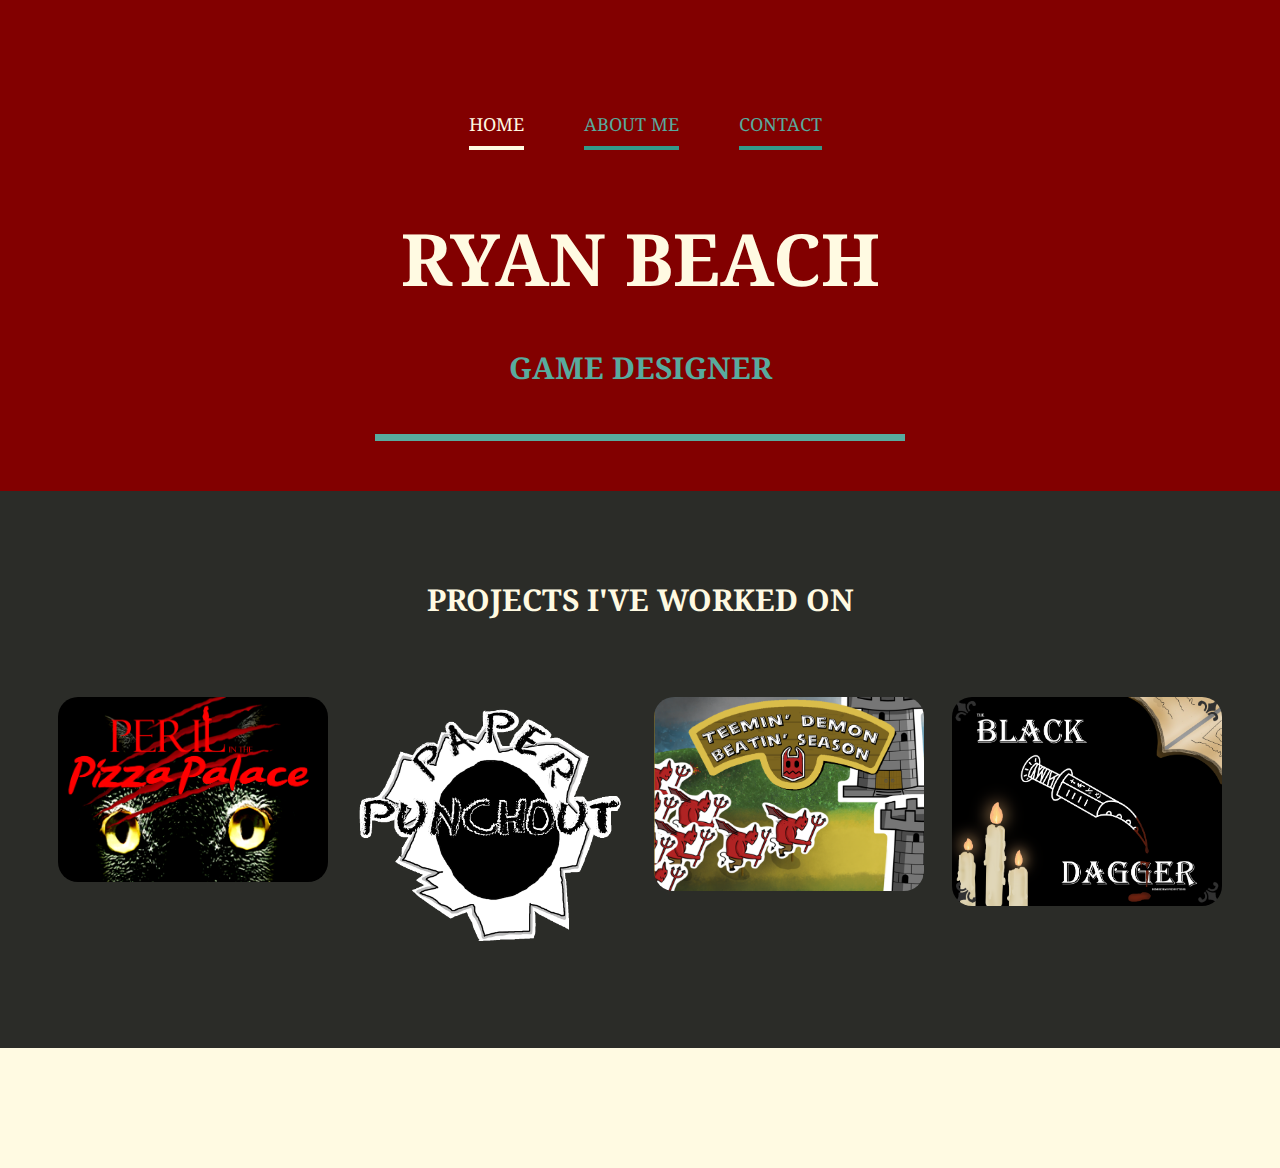
<file: index.html>
<!DOCTYPE html>
<html lang="en">
    <head>
        <meta charset="utf-8">
        <meta name="viewport" content="width=device-width, initial-scale=1, maximum-scale=1, minimum-scale=1, user-scalable=no">
        <meta http-equiv="X-UA-Compatible" content="IE=edge,chrome=1">
        <meta name="format-detection" content="telephone=no">
        <title>Ryan Beach</title>

        <link rel="stylesheet" href="css/all.css">
        <link rel="stylesheet" href="css/screen.css">
    </head>
    <body>
        <div id="wrapper" class="portfolio">
            <div class="wrapper-holder">
                <header id="header">
                    <a class="menu_trigger" href="#">menu</a>
                        <nav id="nav">
                            <ul>
                                <li><a class="active" href="index.html">Home</a></li>
                                <li><a href="about%20me.html">About Me</a></li>
                                <li><a href="contact.html">Contact</a></li>
                            </ul>
                        </nav>
                    <h1 class="logo">Ryan Beach</h1>
                    <h2 class="slogan">Game Designer</h2>
                </header>
            </div>
            <div class="wrapper-holder grey">
                <section id="main">
                    <h2>Projects I've worked on</h2>
                    <ul id="container" class="item-list">
                        <li class="item">
                            <div class="image" id="peril_img">
                                <img src="images/PizzaPalace.png" alt="" />
                                <div class="hover" id="peril_hover">
                                    <div class="item-content">
                                        <h3>Peril in the Pizza Palace</h3>
                                        <time datetime="2019-12-15">Made: 12/15/19</time>
                                        <p>A satirical Horror game based in the world of the Dresden Files, made in a 5 week sprint for class.</p>
                                        <p class="my_job">As design lead in this project, I built parts of the UI, co-authored the level, and wrote code to enhance the ambience of the level.</p>
                                        <a class="repo" href="https://github.com/Yoshi32123/GDD2_Project3">Repository</a>
                                        <a class="build" href="https://drive.google.com/drive/folders/1Ssl1MKQ1HZRMzFnk3afABfuX-q2_W-Am?usp=sharing">Build</a>
                                    </div>
                                </div>
                            </div>
                        </li>
                        <li class="item">
                            <div class="image" id="punchout_img">
                                <img src="images/PaperPunchout.png" alt="" />
                                <div class="hover" id="punchout_hover">
                                    <div class="item-content">
                                        <h3>Paper Punchout</h3>
                                        <time datetime="2019-4-30">Made: 4/30/19</time>
                                        <p>A local multiplayer party-styled fighting game made in an 8 week sprint for class.</p>
                                        <p>This project did not have hard set roles, but I mostly did design work. I designed and set up the UI of most screens, and came up with a fitting art style for the group's idea for the game.</p>
                                        <a class="repo" href="https://github.com/jon101514/IGME-450_Game3">Repository</a>
                                        <a class="build" href="https://drive.google.com/drive/folders/1IlzybOlONjJcxGt_qmXVuzpaf9trO-rb?usp=sharing">Build</a>
                                    </div>
                                </div>
                            </div>
                        </li>
                        <li class="item">
                            <div class="image" id="teemin_img">
                                <img src="images/Teemin.png" alt="" />
                                <div class="hover" id="teemin_hover">
                                    <div class="item-content">
                                        <h3>Teemin' Demon Beatin' Season</h3>
                                        <time datetime="2019-11-1">Made: 11/1/19</time>
                                        <p>A casual puzzle game set in the world of Ethshar, made in Unity in a 5 week sprint for class.</p>
                                        <p>I acted as design lead in this group project. I came up with the foundational idea for the game, as well as the art style. I also designed the majority of the maps in the game.</p>
                                        <a class="repo" href="https://github.com/Yoshi32123/TeeminDemonBeatinSeason">Repository</a>
                                        <a class="build" href="https://drive.google.com/drive/folders/1QUfoTLkSyh1knBLyuopfJ2ViqOWBw2kO?usp=sharing">Build</a>
                                    </div>
                                </div>
                            </div>
                        </li>
                        <li class="item">
                            <div class="image" id="dagger_img">
                                <img src="images/BlackDaggerCover.png" alt="" />
                                <div class="hover" id="dagger_hover">
                                    <div class="item-content">
                                        <h3>The Black Dagger</h3>
                                        <time datetime="2019-9-27">Made: 9/27/19</time>
                                        <p>A board game made in a 5 week sprint, set in Ethshar. Gameplay is 4 vs 1, with a heavy emphasis on movement and planning.</p>
                                        <p>I was design lead for this group project, coming up with and expanding on ideas for the game mechanics and visuals. Additionally, I designed the map.</p>
                                        <a id="drive" href="https://drive.google.com/drive/folders/1iOZOzu9-kV2GBYK1QbH_loE7byl7tRDs?usp=sharing">Materials</a>
                                    </div>
                                </div>
                            </div>

                        </li>
                    </ul>
                </section>
            </div>
            <footer id="footer">
                <div class="footer-content">
                </div>
            </footer>	
        </div>
    </body>
</html>
</file>
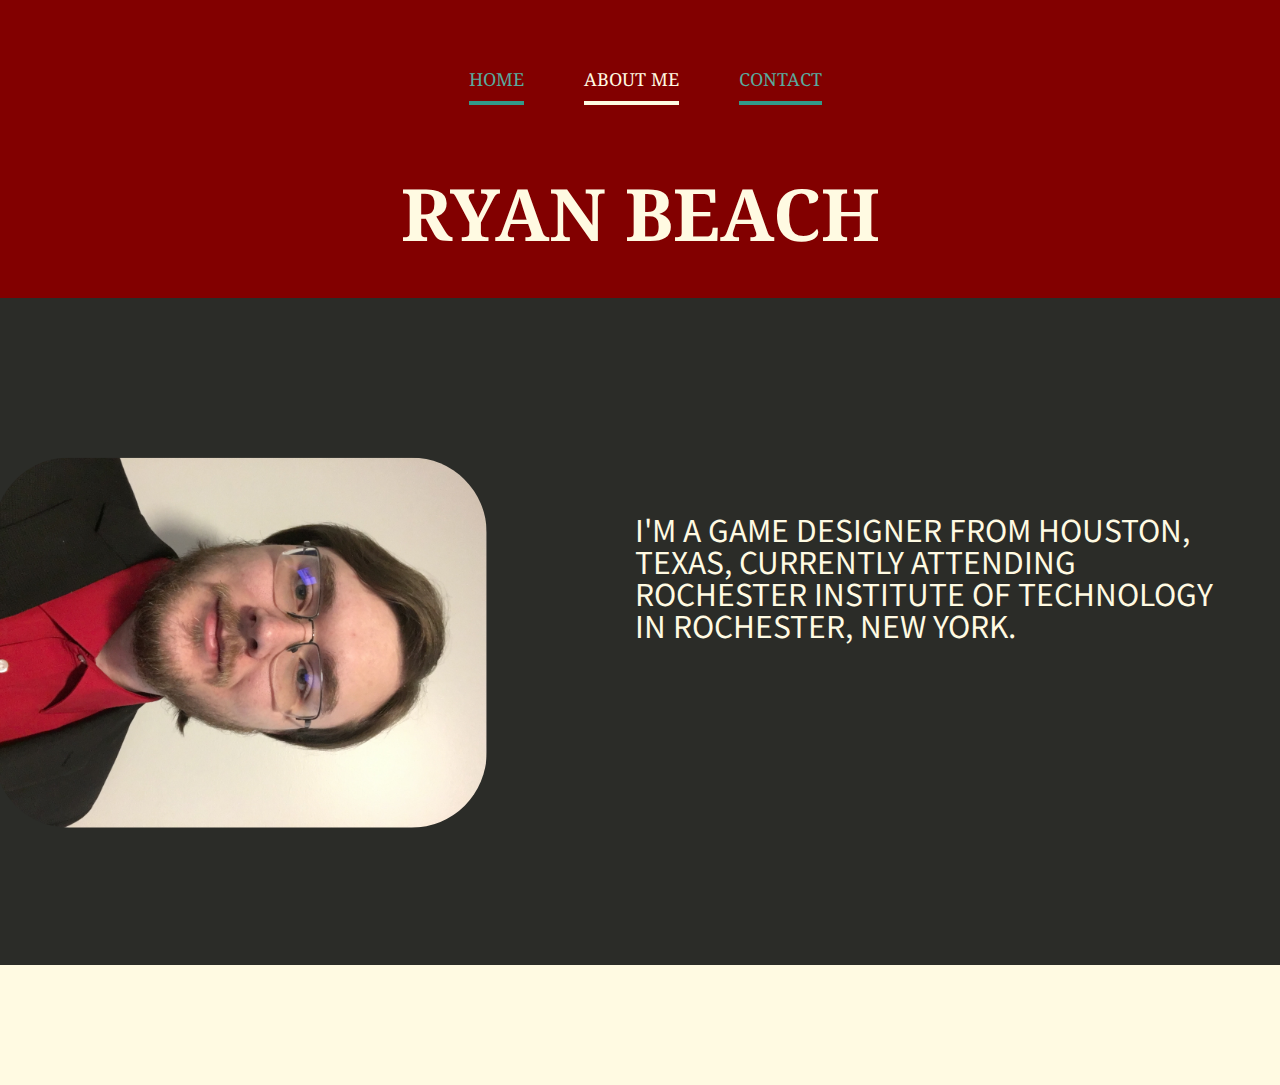
<file: about me.html>
<!DOCTYPE html>
<html lang="en">
    <head>
        <meta charset="utf-8">
        <meta name="viewport" content="width=device-width, initial-scale=1, maximum-scale=1, minimum-scale=1, user-scalable=no">
        <meta http-equiv="X-UA-Compatible" content="IE=edge,chrome=1">
        <meta name="format-detection" content="telephone=no">
        <title>Ryan Beach</title>
        <link rel="stylesheet" href="css/all.css">
        <link rel="stylesheet" href="css/screen.css">
    </head>
    <body>
        <div id="wrapper">
            <div class="wrapper-holder">
                <header class="header_other">
                    <a class="menu_trigger" href="#">menu</a>
                        <nav id="nav">
                            <ul>
                                <li><a href="index.html">Home</a></li>
                                <li><a class="active" href="about%20me.html">About Me</a></li>
                                <li><a href="contact.html">Contact</a></li>
                            </ul>
                        </nav>
                    <h1 class="logo">Ryan Beach</h1>
                </header>
            </div>
            <div class="wrapper-holder grey">
                <section id="main">
                    <div class="images_holder"><img id="me" src="images/me.jpg" alt=""></div>
                    <div class="box_contact">
                        <span id="about">
                            <p>I'm a Game Designer from Houston, Texas, currently attending Rochester Institute of Technology in Rochester, New York.</p>
                        </span>
                    </div>
                    <div class="clear"></div>
                </section>
            </div>
            <footer id="footer">
                <div class="footer-content">

                </div>
            </footer>	
        </div>
    </body>
</html>
</file>
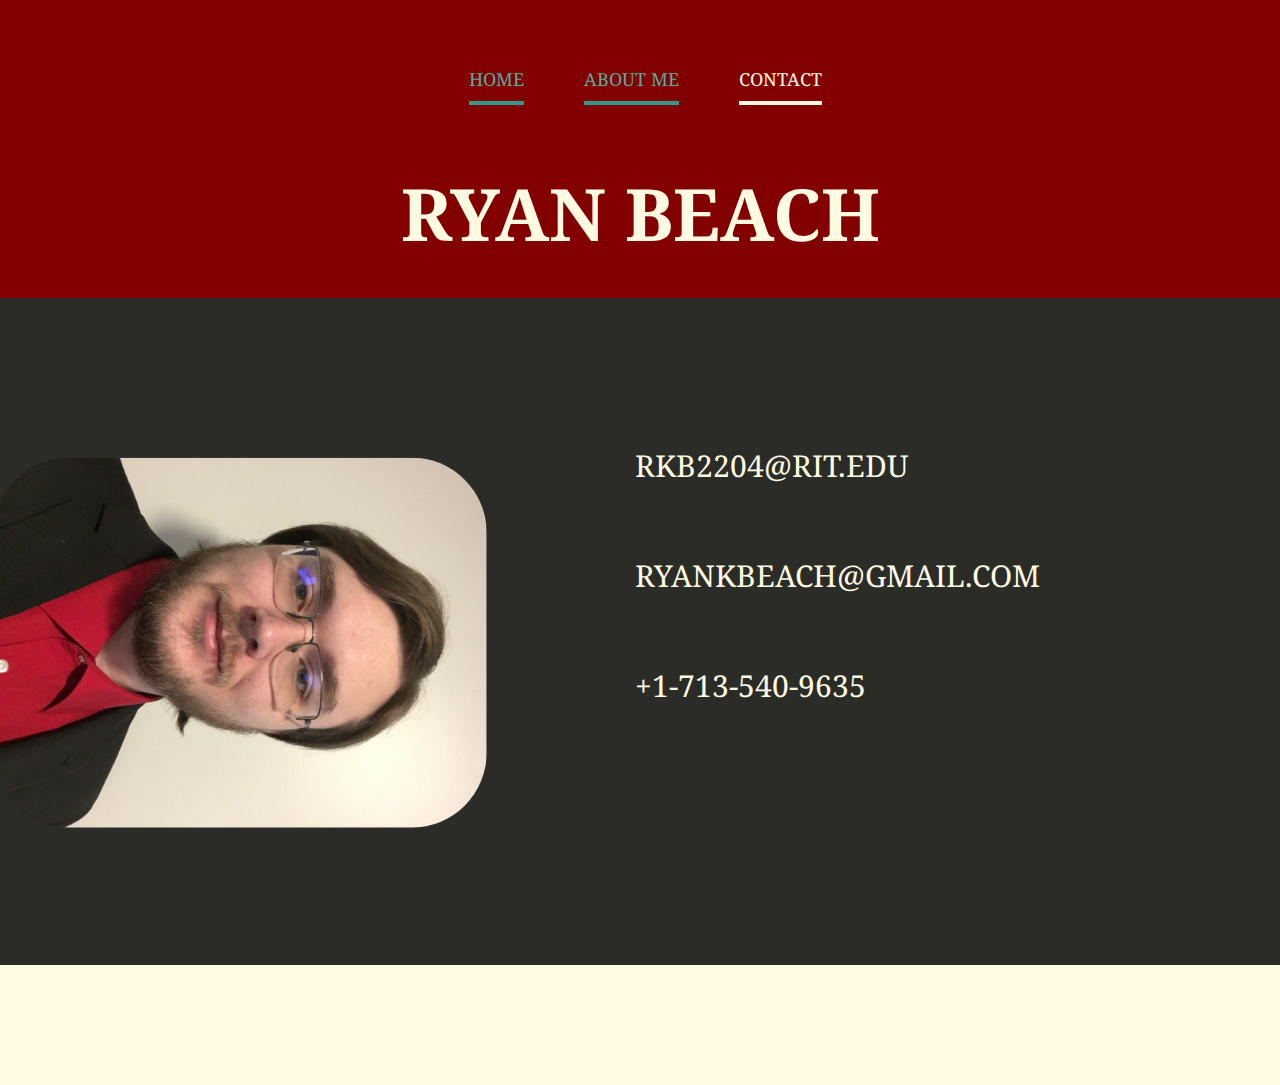
<file: contact.html>
<!DOCTYPE html>
<html lang="en">
    <head>
        <meta charset="utf-8">
        <meta name="viewport" content="width=device-width, initial-scale=1, maximum-scale=1, minimum-scale=1, user-scalable=no">
        <meta http-equiv="X-UA-Compatible" content="IE=edge,chrome=1">
        <meta name="format-detection" content="telephone=no">
        <title>Ryan Beach</title>
        <link rel="stylesheet" href="css/all.css">
        <link rel="stylesheet" href="css/screen.css">
    </head>
    <body>
        <div id="wrapper">
            <div class="wrapper-holder">
                <header class="header_other">
                    <a class="menu_trigger" href="#">menu</a>
                        <nav id="nav">
                            <ul>
                                <li><a href="index.html">Home</a></li>
                                <li><a href="about%20me.html">About Me</a></li>
                                <li><a class="active" href="contact.html">Contact</a></li>
                            </ul>
                        </nav>
                    <h1 class="logo">Ryan Beach</h1>
                </header>
            </div>
            <div class="wrapper-holder grey">
                <section id="main">
                    <div class="images_holder"><img id="me" src="images/me.jpg" alt=""></div>
                    <div class="box_contact">
                        <span class="email">rkb2204@rit.edu</span>
                        <span class="email">ryankbeach@gmail.com</span>
                        <span class="phone">+1-713-540-9635</span>
                    </div>
                    <div class="clear"></div>
                </section>
            </div>
            <footer id="footer">
                <div class="footer-content">

                </div>
            </footer>	
        </div>
    </body>
</html>
</file>
<file: css/all.css>
@import url('https://fonts.googleapis.com/css?family=Noto+Sans+JP|Noto+Serif&display=swap');

html, body, div, span, applet, object, iframe, p, blockquote, pre, a, abbr, acronym, address, big, cite, code, del, dfn, em, img, ins, kbd, q, s, samp, small, strike, sub, sup, tt, var, b, u, i, center, dl, dt, dd, ol, ul, li, fieldset, form, label, legend,
table, caption, tbody, tfoot, thead, tr, th, td, article, aside, canvas, details, figcaption, figure, footer, header, hgroup, menu, nav, section, summary, time, mark, audio, video {
	margin: 0;
	padding: 0;
	border: 0;
	font-size: 100%;
	font-family: 'Noto Sans Jp', sans-serif;
	vertical-align: baseline;
}
h1, h2, h3, h4, h5, h6, title {
	margin: 0;
	padding: 0;
	border: 0;
	font-size: 100%;
    font-family: 'Noto Serif', sans-serif;
	vertical-align: baseline;
}
article, aside, details, figcaption, figure, 
footer, header, hgroup, menu, nav, section {
	display: block;
}
img {
	vertical-align: middle;
}
ol, ul {
	list-style: none;
}
body, html {height: 100%;}
body{
	margin:0;
	color:#fffae2;
	font:18px Arial, Helvetica, sans-serif;
	-webkit-text-size-adjust: none; 
}
img{border-style:none; vertical-align: top;}
a{text-decoration:none; color:#fffae2;}
a:hover{text-decoration:underline;}
#wrapper{
	width:100%;
	height: 100%;
	display:table;
}
.wrapper-holder {
	width:100%;
    display:table-row;
    background: #820000;
}
.wrapper-holder.grey{background: #2b2c28;}
#header {
	max-width: 1170px;
	margin: 45px auto 0;
	padding: 65px 0 50px;
	position:relative;
}
.header_other{
    max-width: 1170px;
	margin: 0 auto;
	padding: 65px 0 25px;
	position:relative;
}
.menu_trigger{
	width: 31px;
	height: 31px;
	right:0;
	background: url(../images/btn_mobile_menu.png) no-repeat;
	text-indent: -9999em;
	display: none;
	top: 5px;
	position: absolute;
}
.logo {
	text-align:center;
	font-family: 'Noto Serif', serif;
	font-weight:bold;
	color: #fffae2;
	font-size: 72px;
	line-height: 74px;
	display: block;
	text-transform: uppercase;
	margin: 85px 0 23px;
}
#nav {
	position: relative;
	display: table;
	margin: 0 auto 22px;
	padding: 0 0 0 10px;
}
#nav ul {
	text-align: center;
}
#nav ul li {
	float: left;
	padding: 0 0 0 60px;
}
#nav ul li:first-child{padding: 0;}
#nav ul a {
	color: #58ab9e;
	font-size: 18px;
	line-height: 20px;
	text-transform: uppercase;
	padding: 0 0 10px;
	border-bottom: 4px solid #339989;
	font-family: 'Noto Serif', serif;
	font-weight: normal;
}
#nav ul a:hover{
	color: #fffae2;
	border-bottom: 4px solid #fffae2;
	text-decoration: none;
	-webkit-transition: all 0.5s ease-in-out;
-moz-transition: all 0.5s ease-in-out;
-o-transition: all 0.5s ease-in-out;
transition: all 0.5s ease-in-out;
}
#nav ul a.active{
    	color: #fffae2;
	border-bottom: 4px solid #fffae2;
	text-decoration: none;
}
h2.slogan{
	display: block;
	text-align: center;
	text-transform: uppercase;
	font-family: 'Noto Serif', serif;
	font-size: 30px;
	line-height: 32px;
	color: #58ab9e;
	padding: 34px 0 50px 0;
    border-bottom: 7px solid #58ab9e;
    margin: auto 320px
}
/*main*/
#main{
	max-width: 1170px;
	margin: 0 auto;
	padding: 93px 0 76px;
	position:relative;
}
#main h2{
	display: block;
	text-align: center;
	text-transform: uppercase;
	font-family: 'Noto Serif', serif;
	font-size: 30px;
	line-height: 32px;
	color: #fffae2;
	margin: 0 0 81px;
}
#me{
    transform:rotate(90deg);
    border-radius:75px;
}

/*portfolio*/
.item-list {
	text-align:center;
	margin: 0 0 0 -24px;
}
.item-list li {
	display:inline-block;
	margin: 0 0 25px 24px;
	vertical-align: top;
}
.item {
	text-align: center;
	width: 270px;
	margin: 0 auto;
}
.item .image {
	position: relative;
}
.item .image img {
	max-width: 100%;
	height:auto;
	border-radius: 20px;
}
.hover {
    display: block;
	height: 100%;
    position: absolute;
    width: 100%;
    top: 0;
    background: #131515;
	opacity: 0.95;
	border-radius: 20px;
    overflow: visible;
    visibility: hidden;
}
#peril_hover {
    height:321px;
}
#punchout_hover {
    height: 345px
}
#teemin_hover {
    height: 345px;
}
#dagger_hover {
    height: 343px;
}
.hover:hover {
    visibility: visible;
}
.image:hover > .hover {
    visibility: visible;
}
.item-content {
    color: #fffae2;
    height: 100%;
    width: 100%;
}
.item-content h3 {
    padding: 10px 0;
    font-size: .95em;
}
.item-content p {
    padding: 0 10px 10px;
    font-size: .9em
}
.item-content a {
    padding: 0 10px 10px;
    text-decoration:underline;
    transition: color .25s ease-in-out;
}
.item-content a:hover {
    color: #58ab9e;
}
.repo {
    float: left;
}
.build {
    float: right;
}
.item-content time{
    font-size: 0.85em;
    padding: 0 0 10px;
}
/*contact*/
.clear{clear: both;}
.images_holder{
	float: left;
	margin:5px 130px 0 0;
	width: 370px;
}
.images_holder img{
	width: 100%;
	height: auto;
	display: inline;
}
.box_contact{
	overflow:hidden;
	margin: 54px 0 0 0;
}
.box_contact span{
	color: #fffae2;
	font-family: 'Noto Serif', serif;
	font-size: 30px;
	line-height: 32px;
	text-transform: uppercase;
	display: block;
	margin: 0 0 55px;
	padding: 5px 0 18px 80px;
}
/*footer*/
#footer {
    width:100%;
    overflow:hidden;
    display:table-footer-group;
    background:#fffae2;
}
.footer-content {
	max-width: 1170px;
	margin: 0 auto;
	padding: 100px 0 20px;
	color: #2b2c28;
}
#about {
    padding-top: 68px;
    padding-bottom: 50px;
}
}
</file>
<file: css/screen.css>
@media only screen and (max-width : 1210px) {
}
@media only screen and (max-width : 1190px) {
	#main {margin:0 20px;}
	.box_timeline_holder{padding: 0 0 0 60px;}
	.box_timeline{padding: 0 60px 0 0;}
	.box_timeline ul li{margin: 0 0 0 25px;}
	.skills_holder .column{width: 450px;}
	.plagin_list li{margin: 0 0 0 2%;display: inline-block;float: none;width: 10%;height: 110px;}
	.item-list{margin: 0;}
/* 	.item-list li{ width: 30%; margin-left: 0;text-align: center;} */

	#container.item-list{width: 900px; margin: 0 auto;}
}
@media only screen and (max-width : 1130px) {
	.box_timeline_holder{padding: 0 0 0 40px;}
	.box_timeline{padding: 0 40px 0 0;}
	.box_timeline ul li{margin: 0 0 0 15px;}
	.images_holder{margin: 5px 80px 0 0;}
	.box_contact span{font-size: 25px;}
}
@media only screen and (max-width : 1100px) {
	.plagin_list li{ }
}
@media only screen and (max-width : 1050px) {
	.box_timeline_holder{padding: 0 0 0 20px;}
	.box_timeline{padding: 0 20px 0 0;}
	.box_timeline ul li{margin: 0 0 0 5px;}
	.plagin_list li{ height: 90px;}
/* 	.item-list li{ width: 49%;} */
}
@media only screen and (max-width : 980px) {

	#nav {float:none; width: 100%;}
	#nav ul {
		text-align:center;
		margin:0;
	}
	#nav ul li {
		display:inline-block;
		padding: 0 15px;
		float:none;
	}
	.logo {
		margin: 0 auto 20px;
		font-size: 62px;
		line-height: 70px;
	}
	#header {
		padding: 20px 10px;
	}
	.box_timeline_holder{padding: 0 0 0 10px;}
	.box_timeline{padding: 0 10px 0 0;}
	.box_timeline ul li{margin: 0;width: 20%;}
	.skills_holder .column{
		width: 100%;
		float: none;
		display: block;
	}
	.skills_holder .column.column-add {padding: 0 !important;}
	.plagin_list.none{display: block;width: 540px;margin: 0 auto 30px;}
	.plagin_list{display: none;}
	.plagin_list.none li{height: 121px;width: 121px;}
	.box_contact span{font-size: 23px;margin: 0 0 40px;}
	.images_holder{margin: 5px 30px 0 0;width: 300px;}
	.box_contact{margin: 40px 0 0 0;}
	#main .skills_holder h2{margin: 0 0 25px;}
	h2.slogan{
		padding-bottom: 14px;
	}
	#container.item-list{width: 600px;}
	.sub_nav li{padding:10px 0;}
}
@media only screen and (max-width : 840px) {
	.box_timeline ul li{margin: 0;width: 100%;float: none;}
	#main h2{margin: 0 0 30px;}
	.images_holder {
		margin: 5px auto 20px;
		width: 300px;
		float: none;
	}
	.box_contact {
		margin: 40px auto 0;
		width: 460px;
	}
	.box_timeline_holder,.box_timeline{background: none;}
}
@media only screen and (max-width : 768px) {
	.footer-content {padding: 45px 10px 20px;}
	.menu_trigger {
		display: block;
		top: 28px;
	}
	#nav {display: none;padding: 0;margin: 0 0 25px;top: 20px;}
	#nav ul li {
		display:block;
		padding: 0;	
	}
	#nav ul a {
		display:block;
		padding: 8px;
	}
	#nav ul a:hover {
		color: #fff;
		text-decoration:none;
	}
	.footer-content .social{margin: 0 auto 30px;}
	.footer-content .social li{margin: 0 0 0 4px; width: 50px; height: 50px;}
	.footer-content .social li.email a{	background-size: 20px auto;	}
	.footer-content .social li.facebook a{	background-size: 15px auto;	}
	.footer-content .social li.google a{	background-size: 20px auto;	}
	.footer-content .social li.twitter a{	background-size: 20px auto;	}
	.footer-content .social li.pinterest a{	background-size: 20px auto;	}
	.footer-content .social{width: 269px;}
	.logo {font-size: 56px;line-height: 68px;}
	#wrapper.inner .menu_trigger,#wrapper.portfolio .menu_trigger{top: 6px;}
}
@media only screen and (max-width : 680px) {
	#container.item-list{width: 300px;}
	.item-list li{margin-left:0;}
}
@media only screen and (max-width : 640px) {
	.menu_trigger {
		top: 25px;
	}
	.plagin_list.none{width: 480px;}
	.plagin_list.none li{width: 20%;margin: 0 0 0 2%;height: 95px;}
	.skills_holder{margin: 0 0 10px;}
	.logo{
		font-size: 54px;
		line-height: 60px;
	}
}
@media only screen and (max-width : 600px) {
/* 	.sub_nav li{padding: 0 0 0 30px;} */
	.logo{
		font-size: 46px;
		line-height: 56px;
	}
/* 	.item{
		width: 180px;
	}
	.item .item-content{
		height: 180px;
	}
	.item .item-content p{
		display: none
	} */
}
@media only screen and (max-width : 550px) {
	.plagin_list.none{width: 420px;}
	.plagin_list.none li{width: 20%;margin: 0 0 0 2%;height: 84px;}
	.sub_nav li{padding: 0;text-align: center;margin: 0 0 15px; display: block;}
	.sub_nav{margin: 0 auto 40px;}
	.box_contact {
		margin: 40px auto 0;
		width: 300px;
	}
	.box_contact span.email{font-size: 14px;}
	#nav ul a:hover, #nav ul a.active,#nav ul a{border: none;}
	#wrapper.portfolio #main{padding:93px 0 0 0; }
	.logo{margin: 0 auto 20px;font-size: 40px;		line-height: 52px;}
}
@media only screen and (max-width : 480px) {
	.logo{
		font-size: 52px;
		line-height: 54px;
	}
	.slogan{
		font-size: 20px;
		line-height: 22px;
	}
	.plagin_list.none{display: none;}
	.plagin_list{display: block;}
	.plagin_list li,.plagin_list li:first-child{display: inline-block; vertical-align: top; width: 45%; height: auto; border: 0;margin: 0 2% 2% 2%;}
	.plagin_list li a,.plagin_list li:first-child a{width: 121px;height: 121px;border: 1px solid #46484c;border-radius: 50%;margin: 0 auto;}
	.plagin_list{margin: 0 0 20px;}
	#main{margin: 0 10px;}
/* 	.item-list{margin: 0;}
	.item-list li{margin: 0 0 20px;} */
	.menu_trigger{top: 20px;}
}
@media screen and (max-width:420px) {
/* 	.item{
		width: 130px;
	}
	.item .item-content{
		height: 130px;
		padding: 0 15px;
	} */
	.logo{
		font-size: 42px;
		line-height: 44px;
	}
	.slogan{
		font-size: 16px;
		line-height: 18px;
	}
	.box_contact {
		margin: 40px auto 0;
		width: 280px;
	}
	.box_contact span.email{font-size: 12px;}
	.images_holder{width: 280px;margin: 0 auto 20px;}
}
</file>
